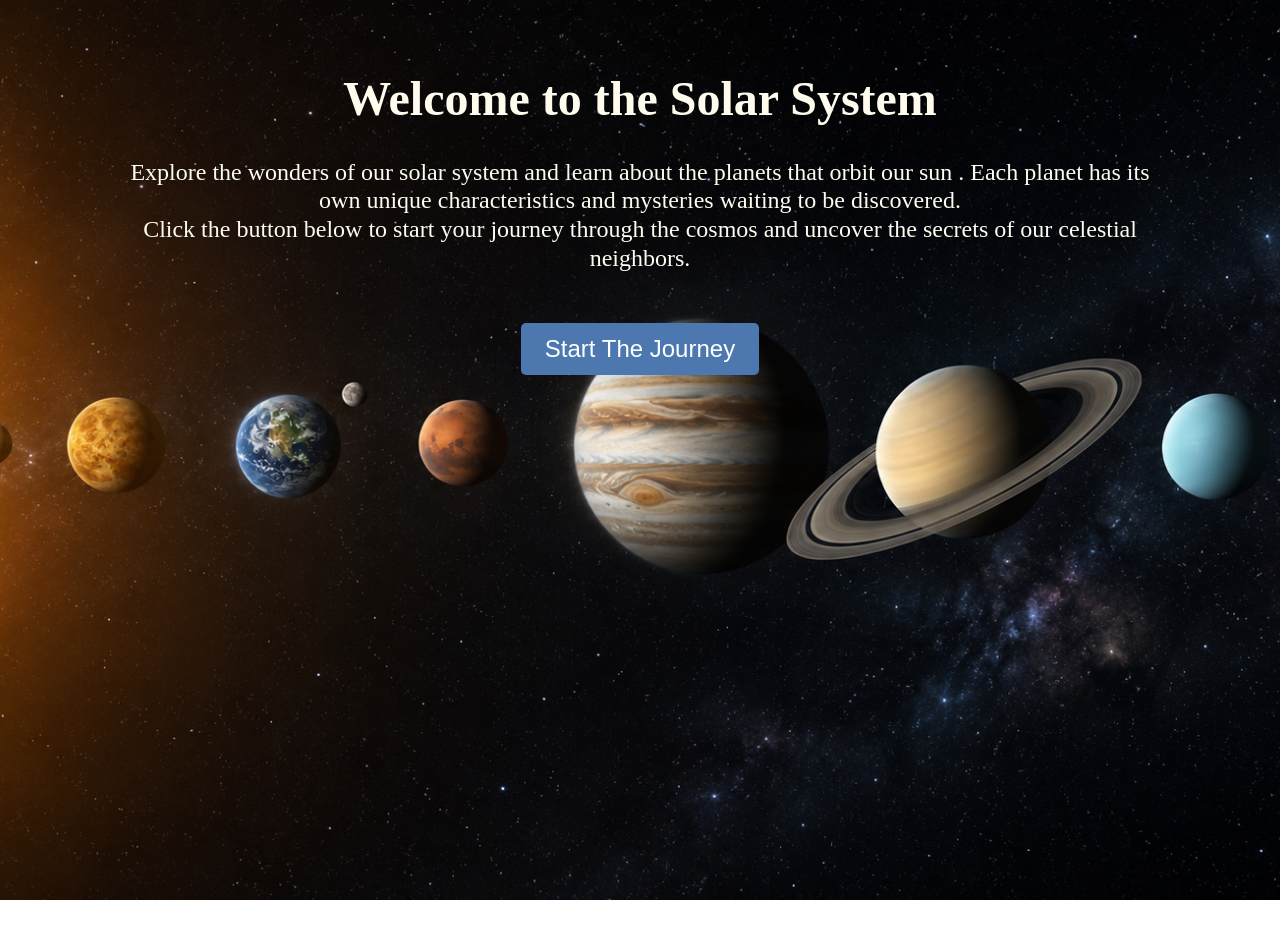
<file: index.html>
<!DOCTYPE html>
<html lang="en">
<head>
    <meta charset="UTF-8">
    <meta name="viewport" content="width=device-width, initial-scale=1.0">
    <meta name="description" content="Learn about the planets in our solar system">
    <title>The Solar System</title>
    <link rel="stylesheet" href="style.css">
</head>
<body class="background">
    <div class="overlay">
<h1>Welcome to the Solar System</h1>
    <p>
Explore the wonders of our solar system and learn about the planets that orbit our sun . Each planet has its own unique characteristics and mysteries waiting to be discovered.<br>Click the button below to start your journey through the cosmos and uncover the secrets of our celestial neighbors.
    </p>
    <button id="StartButton"> Start The Journey </button>
    </div>
    <script src="script.js"></script>

</body> 
</html>
</file>
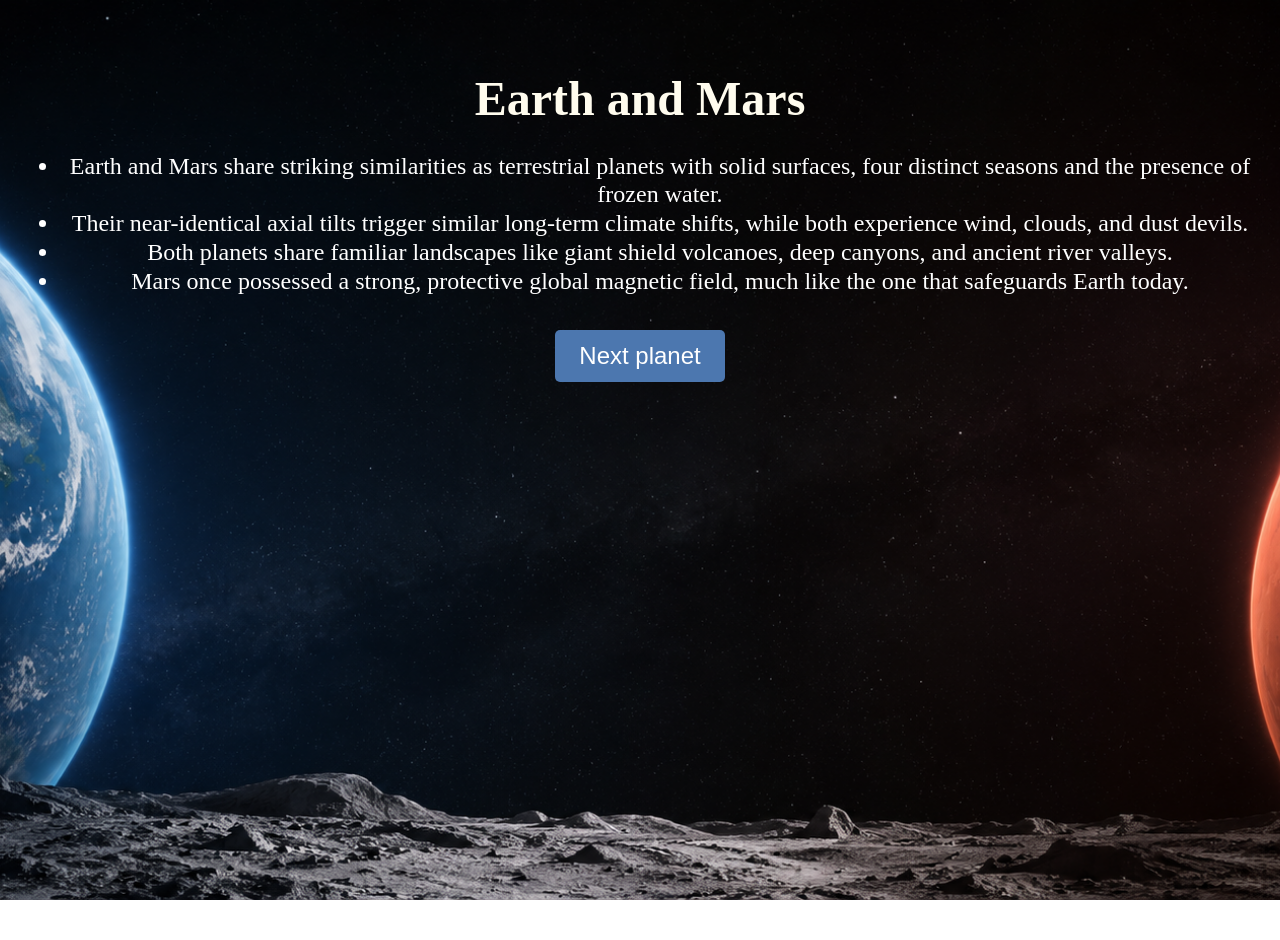
<file: Earth and mars.html>
<!DOCTYPE html>
<html lang="en">
<head>
    <meta charset="UTF-8">
    <meta name="viewport" content="width=device-width, initial-scale=1.0">
    <meta name="description" content="Learn about the planets in our solar system">
    <title>Earth and Mars</title>
    <link rel="stylesheet" href="style.css">
</head>
<body class="Earth-mars-background">
    <div class="overlay">
    <H1>Earth and Mars</H1>
    <ul>
        <li>Earth and Mars share striking similarities as terrestrial planets with solid surfaces, four distinct seasons and the presence of frozen water.<br></li>
        <li>Their near-identical axial tilts trigger similar long-term climate shifts, while both experience wind, clouds, and dust devils.<br></li>
        <li>Both planets share familiar landscapes like giant shield volcanoes, deep canyons, and ancient river valleys.<br></li>
        <li>Mars once possessed a strong, protective global magnetic field, much like the one that safeguards Earth today.<br></li>
    </ul>
    <button id="StartButton_for_E"> Next planet </button>
    <script src="script.js"></script>
    </div>

</body> 
</html>
</file>
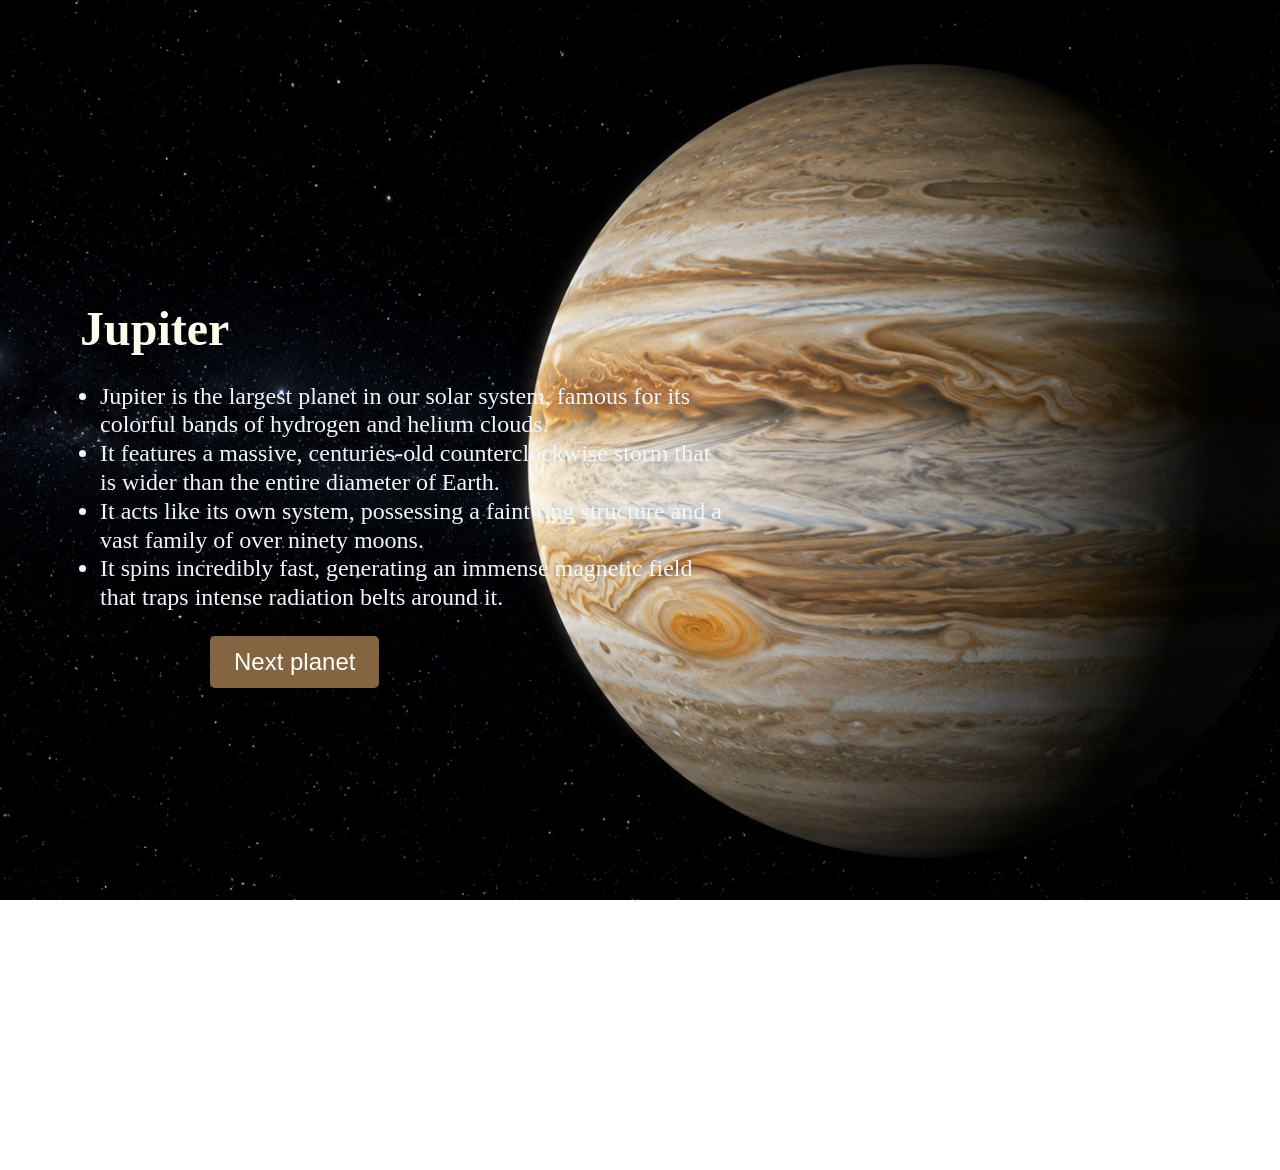
<file: jupiter.html>
<!DOCTYPE html>
<html lang="en">
<head>
    <meta charset="UTF-8">
    <meta name="description" content="Learn about the planets in our solar system">
    <meta name="viewport" content="width=device-width, initial-scale=1.0">
    <title>jupiter</title>
    <link rel="stylesheet" href="style.css">
</head>
<body class="Jupiter-background">
    <div class="overlay-all">
    <H1>Jupiter</H1>
    <ul>
        <li>Jupiter is the largest planet in our solar system, famous for its colorful bands of hydrogen and helium clouds.<br></li>
        <li>It features a massive, centuries-old counterclockwise storm that is wider than the entire diameter of Earth.<br></li>
        <li>It acts like its own system, possessing a faint ring structure and a vast family of over ninety moons.<br></li>
        <li>It spins incredibly fast, generating an immense magnetic field that traps intense radiation belts around it.</li>
    </ul>
    <button id="StartButton_for_J"> Next planet </button>
    </div>
    <script src="script.js"></script>

</body> 
</html>
</file>
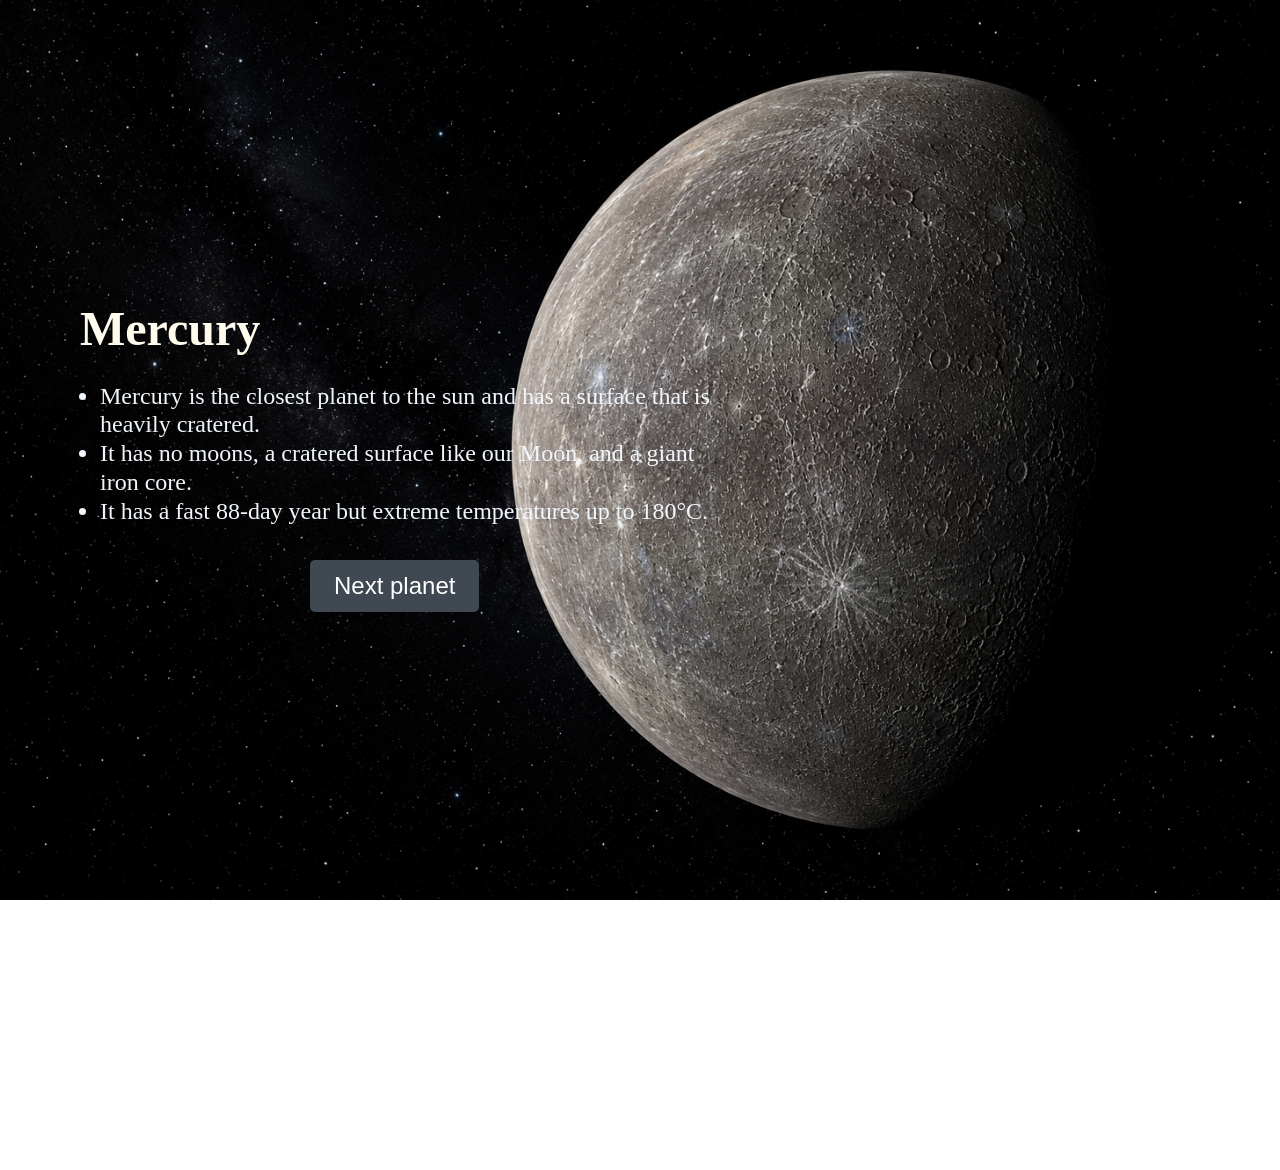
<file: mercury.html>
<!DOCTYPE html>
<html lang="en">
<head>
    <meta charset="UTF-8">
    <meta name="viewport" content="width=device-width, initial-scale=1.0">
    <meta name="description" content="Learn about the planets in our solar system">
    <title>Mercury</title>
    <link rel="stylesheet" href="style.css">
</head>
<body class="Mercury-background">
    <div class="overlay-all">
    <H1>Mercury</H1>
        <ul>
            <li>Mercury is the closest planet to the sun and has a surface that is heavily cratered. <br></li>
            <li>It has no moons, a cratered surface like our Moon, and a giant iron core.<br></li>
            <li>It has a fast 88-day year but extreme temperatures up to 180°C. </li>
        </ul>
    <button id="StartButton_for_M"> Next planet </button>
    </div>

    <script src="script.js"></script>
</body> 
</html>
</file>
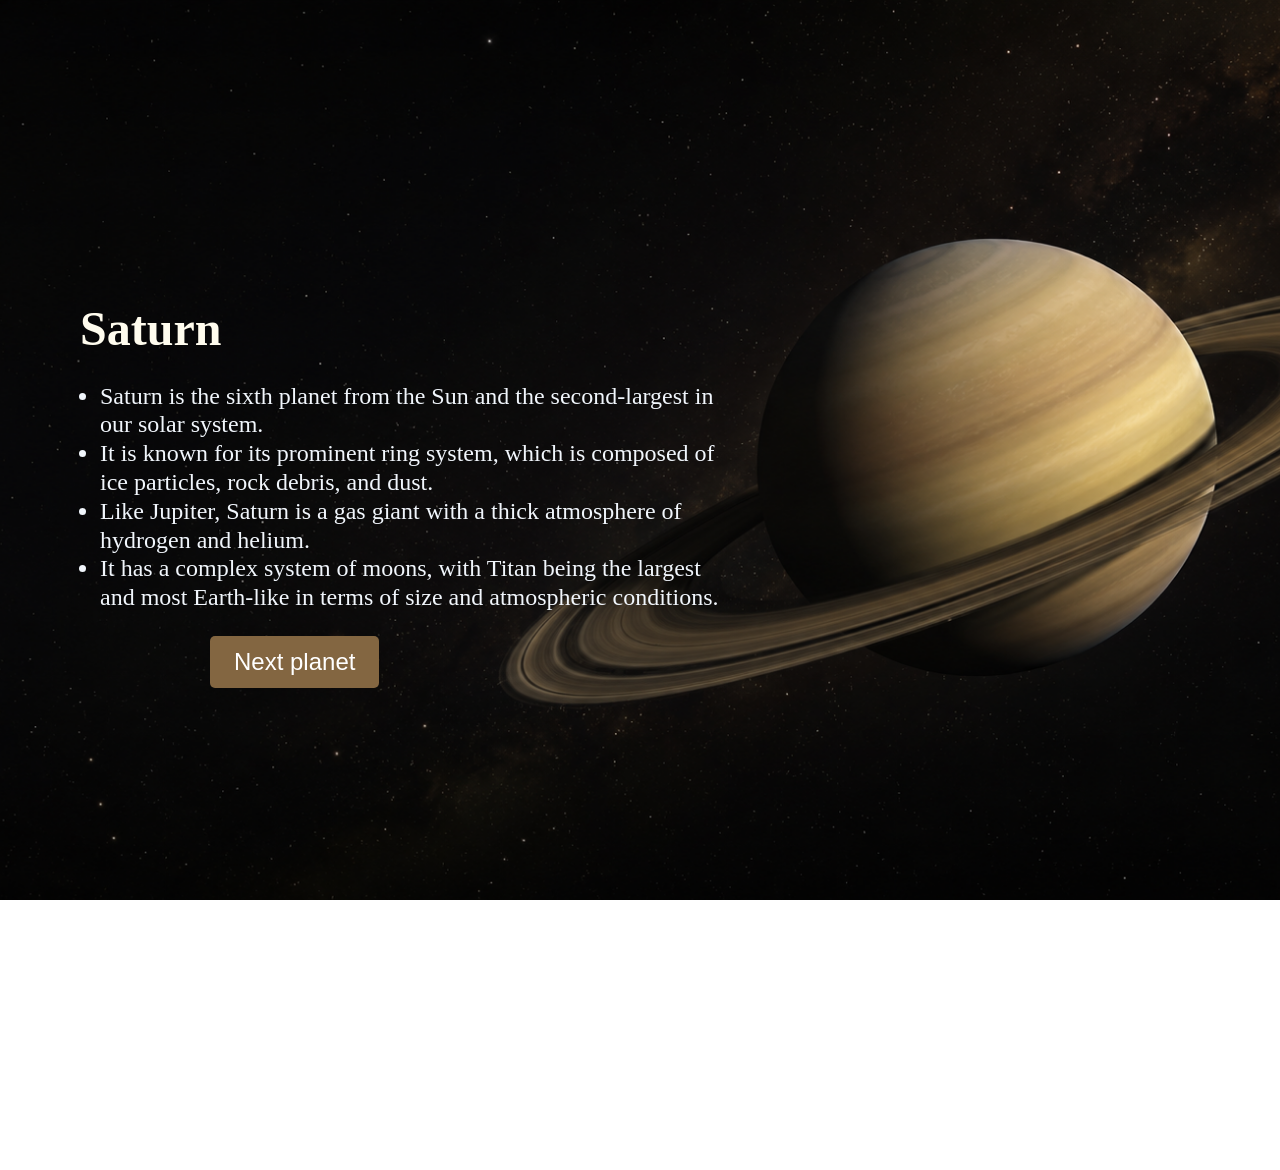
<file: saturn.html>
<!DOCTYPE html>
<html lang="en">
<head>
    <meta charset="UTF-8">    
    <meta name="viewport" content="width=device-width, initial-scale=1.0">
    <meta name="description" content="Learn about the planets in our solar system">
    <title>Saturn</title>
    <link rel="stylesheet" href="style.css">
</head>
<body class="Saturn-background">
    <div class="overlay-all">
    <H1>Saturn</H1>
    <ul>
        <li>Saturn is the sixth planet from the Sun and the second-largest in our solar system.<br></li>
        <li>It is known for its prominent ring system, which is composed of ice particles, rock debris, and dust.<br></li>
        <li>Like Jupiter, Saturn is a gas giant with a thick atmosphere of hydrogen and helium.<br></li>
        <li>It has a complex system of moons, with Titan being the largest and most Earth-like in terms of size and atmospheric conditions.</li>
    </ul>
    <button id="StartButton_for_S"> Next planet </button>
    </div>
    <script src="script.js"></script>

</body> 
</html>
</file>
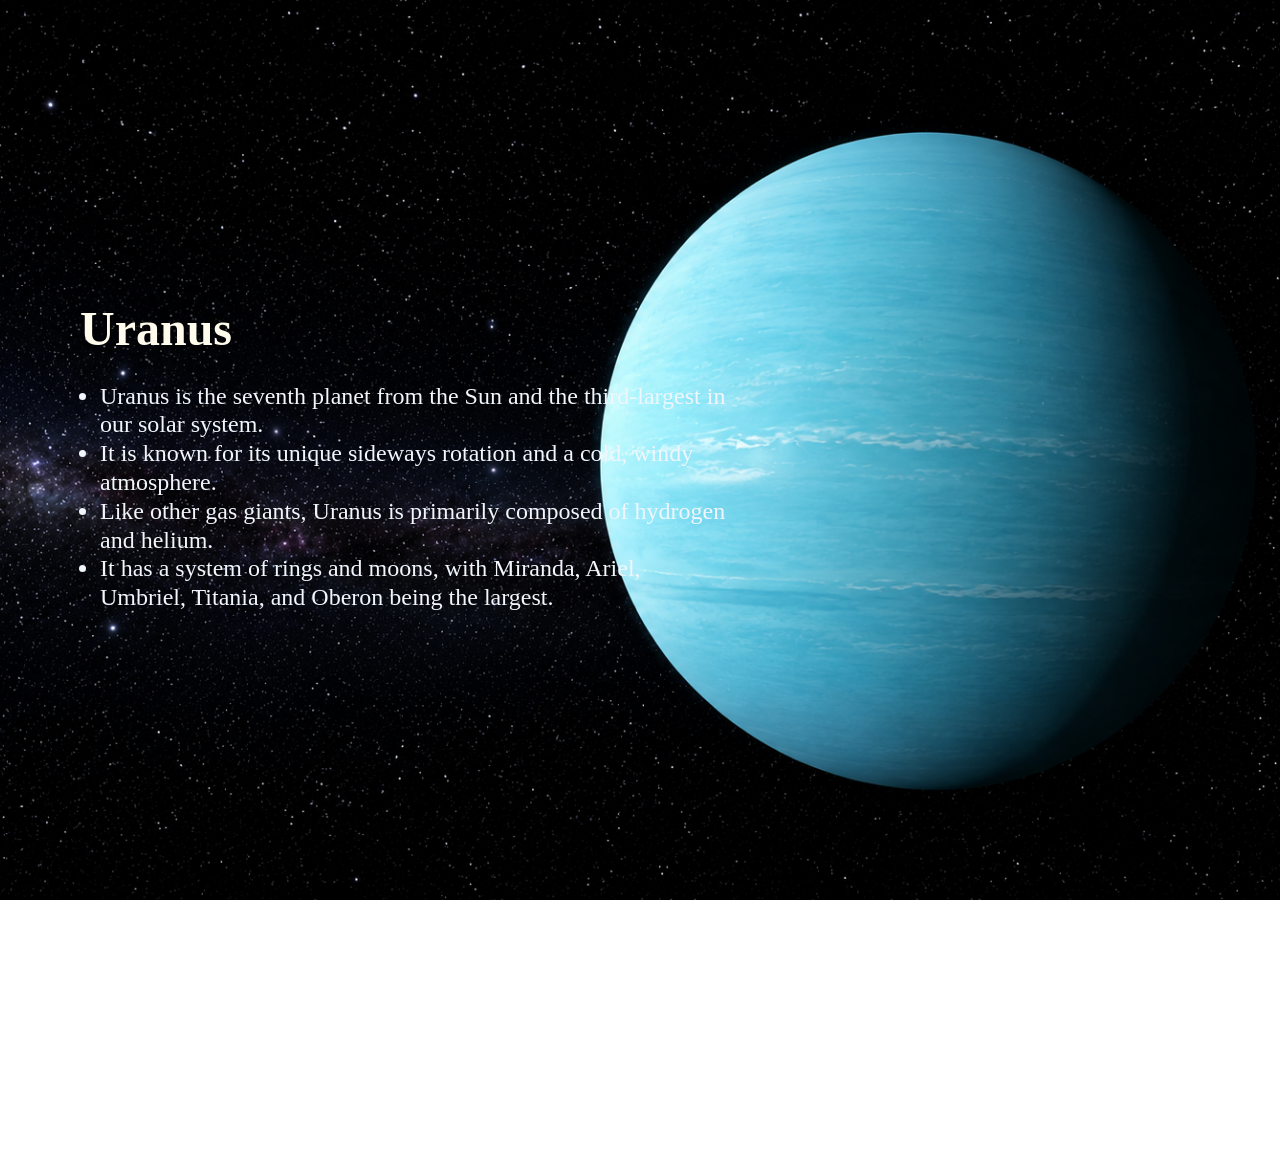
<file: uranus.html>
<!DOCTYPE html>
<html lang="en">
<head>
    <meta charset="UTF-8">    
    <meta name="viewport" content="width=device-width, initial-scale=1.0">
    <meta name="description" content="Learn about the planets in our solar system">
    <title>Uranus</title>
    <link rel="stylesheet" href="style.css">
</head>
<body class="uranus-background">
    <div class="overlay-all">
    <H1>Uranus</H1>
    <ul>
        <li>Uranus is the seventh planet from the Sun and the third-largest in our solar system.<br></li>
        <li>It is known for its unique sideways rotation and a cold, windy atmosphere.<br></li>
        <li>Like other gas giants, Uranus is primarily composed of hydrogen and helium.<br></li>
        <li>It has a system of rings and moons, with Miranda, Ariel, Umbriel, Titania, and Oberon being the largest.</li>
    </ul>
    </div>
    <div class="ending-screen">
   <h1>The End of The Solar Journey</h1>
</div>
    <script src="script.js"></script>

</body> 
</html>
</file>
<file: style.css>
/* ========== GENERAL ========== */

body{
    margin: 0;
    min-height: 100vh;

    animation: fadeIn 0.7s;

    background-size: cover;
    background-position: center;
    background-repeat: no-repeat;
    background-attachment: fixed;
}

/* ========== HOME BACKGROUND ========== */

.background{
    background-image: url("IMG/all.png");
}
.Mercury-background{
    background-image: url("IMG/Mercury.png");
}

.Venus-background{
    background-image: url("IMG/Venus.jpg");
}

.Earth-mars-background{
    background-image: url("IMG/earth and mars.jpg");
}

.Jupiter-background{
    background-image: url("IMG/jupiter.png");
}

.Saturn-background{
    background-image: url("IMG/saturn.png");
}

.uranus-background{
    background-image: url("IMG/uranus.png");
}

/* ========== TEXT ========== */

h1{
    font-size: 48px;
    margin: 50px 20px 10px;

    color: rgb(255, 252, 238);

    animation: slideDown 1.2s ease;
}

p{
    font-size: 24px;

    margin: 20px;
    padding: 10px 70px 20px;

    color: rgb(253, 252, 240);

    animation: slideDown 1.2s ease;
}

/* ========== OVERLAYS ========== */

.overlay{
    color: white;

    font-size: 24px;
    text-align: center;
    line-height: 1.2;

    padding: 20px;

    min-height: 100vh;

    animation: fadeStart 1.5s ease;
}

.overlay-all{
    color: rgb(241, 246, 252);

    text-align: left;
    line-height: 1.2;

    padding: 20px;

    margin: 230px 0 0 40px;

    width: 670px;

    font-size: 24px;

    min-height: 100vh;

    animation: fadeUp 1.5s ease;
}

/* ========== BUTTONS ========== */

#StartButton,
#StartButton_for_E,
#StartButton_for_M,
#StartButton_for_V,
#StartButton_for_J,
#StartButton_for_S,
#StartButton_for_U{

    font-size: 24px;

    padding: 12px 24px;

    color: white;

    border: none;
    border-radius: 5px;

    cursor: pointer;

    transition: 0.3s ease;
}

/* BUTTON POSITIONS */

#StartButton,
#StartButton_for_E{
    margin-top: 10px;
}

#StartButton_for_M{
    margin: 10px 250px;
}

#StartButton_for_V,
#StartButton_for_J,
#StartButton_for_S,
#StartButton_for_U{
    margin-left: 150px;
}

/* BUTTON COLORS */

#StartButton,
#StartButton_for_E{
    background-color: #4c77af;
}

#StartButton_for_M{
    background-color: #404852;
}

#StartButton_for_V,
#StartButton_for_J,
#StartButton_for_S,
#StartButton_for_U{
    background-color: #836641;
}

/* ========== BUTTON EFFECTS ========== */

#StartButton{
    animation: pulse 2s infinite;
}

#StartButton:hover,
#StartButton_for_M:hover,
#StartButton_for_V:hover,
#StartButton_for_E:hover,
#StartButton_for_J:hover,
#StartButton_for_S:hover,
#StartButton_for_U:hover{

    transform: translateY(-5px);

    box-shadow: 0 0 20px rgba(255,255,255,0.5);
}

/* ========== ENDING SCREEN ========== */

.ending-screen{
    position: fixed;
    inset: 0;

    background: black;

    display: flex;
    justify-content: center;
    align-items: center;

    opacity: 0;
    visibility: hidden;

    transition: 1s;
}

.ending-screen.show{
    opacity: 1;
    visibility: visible;
}

.ending-screen h1{
    color: white;

    font-size: 3rem;

    text-shadow: 0 0 15px rgba(255,255,255,.7);
}

/* ========== ANIMATIONS ========== */

@keyframes fadeIn{

    from{
        opacity: 0;
    }

    to{
        opacity: 1;
    }

}

@keyframes fadeStart{

    from{
        opacity: 0;
    }

    to{
        opacity: 1;
    }

}

@keyframes slideDown{

    from{
        opacity: 0;
        transform: translateY(-40px);
    }

    to{
        opacity: 1;
        transform: translateY(0);
    }

}

@keyframes fadeUp{

    from{
        opacity: 0;
        transform: translateY(30px);
    }

    to{
        opacity: 1;
        transform: translateY(0);
    }

}

@keyframes pulse{

    0%{
        box-shadow: 0 0 0 rgba(255,255,255,0);
    }

    50%{
        box-shadow: 0 0 20px rgba(255,255,255,.5);
    }

    100%{
        box-shadow: 0 0 0 rgba(255,255,255,0);
    }

}

/* ========== RESPONSIVE ========== */

@media(max-width:768px)
{

    h1{
        font-size: 32px;

        text-align: center;
    }

    p{
        font-size: 18px;

        padding: 10px 20px;

        text-align: center;
    }

    .overlay{
        padding: 30px 15px;
    }

    .overlay-all{
        width: 85%;

        margin: 120px auto;

        font-size: 18px;
    }

    #StartButton,
    #StartButton_for_E,
    #StartButton_for_M,
    #StartButton_for_V,
    #StartButton_for_J,
    #StartButton_for_S,
    #StartButton_for_U{

        width: 80%;
        max-width: 300px;

        display: block;

        margin: 20px auto;

        font-size: 18px;
    }

    .ending-screen h1{
        font-size: 2rem;

        text-align: center;

        padding: 20px;
    }
}
</file>
